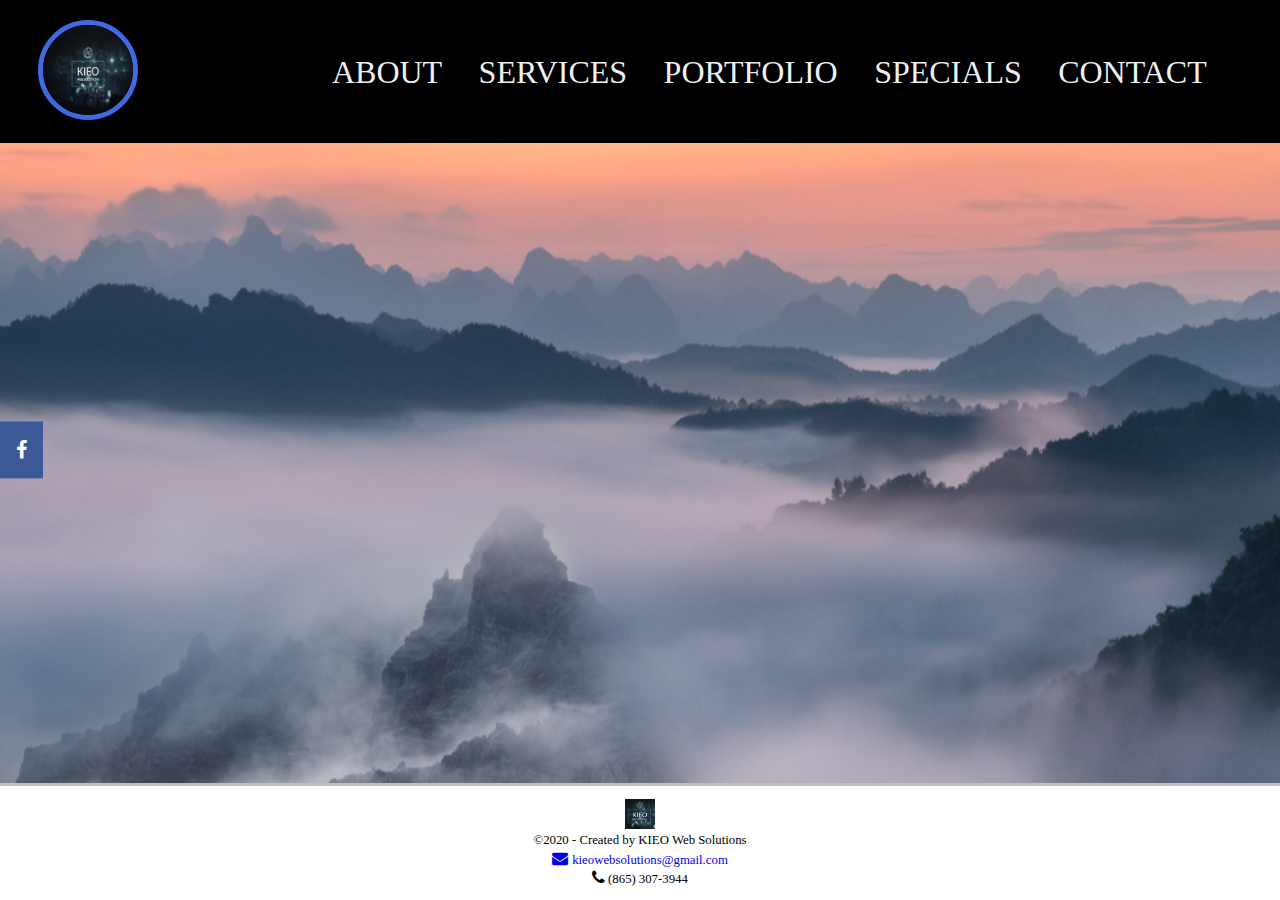
<file: index.html>
<!doctype html>
<html lang="en">

<head>
                <!-- Global site tag (gtag.js) - Google Analytics -->
<script async src="https://www.googletagmanager.com/gtag/js?id=UA-177314940-1"></script>
<script>
  window.dataLayer = window.dataLayer || [];
  function gtag(){dataLayer.push(arguments);}
  gtag('js', new Date());

  gtag('config', 'UA-177314940-1');
</script>

          
    <meta charset = "UTF-8">
    <meta name="viewport" content="width=device-width, initial-scale=1.0">

    <title>KIEO Web Solutions</title>
    <link rel="stylesheet" href="normalize.css">            
    <link href="styles.css" rel="stylesheet">
    <link rel="stylesheet" href="https://cdnjs.cloudflare.com/ajax/libs/font-awesome/4.7.0/css/font-awesome.min.css">
    <link href='https://fonts.googleapis.com/css?family=Arima Madurai' rel="stylesheet">
</head>

          

<body>
    
    <header>
        <a href="index.html"><img src="KIEOlogo.jpg" alt="KIEO Web Solutions logo" id="logo" class="grow"></a>

            <nav>
                            
                    <!-- make hamburger menu   -->
        
                    <nav class="menu" onclick="onClickMenu()">
                    <div class="bar1"></div>
                    <div class="bar2"></div>
                    <div class="bar3"></div>
                    </nav>  

            <ul id="navigation">
                <li> <a href="about.html">About</a></li>
                <li><a href="services.html">Services</a></li>
                <li><a href="portfolio.html">Portfolio</a></li>   
                <li><a href="pricing.html">Specials</a></li> 
                <li><a href="contact.html">Contact</a></li>
            </ul>

        </nav>
    </header>

    <main id="home">
        
        <section class="catch">
            <h1 style="padding-top:8%;">Reach New Heights</style></h1>
            <p style="padding-top: 2%;">with</p>
            <h1 style="padding-top: 2%;">KIEO Web Solutions</h1>
            <p><i>"Where business meets people"</i></p>
         </section>

        <div class="icon-bar">
            <a href="https://www.facebook.com/kieowebsolutions" target="_blank" class="facebook"><i class="fa fa-facebook"></i></a>
        </div>
    </main>

    <footer>
        
        <img src="logo1.jpg" id="kieologo">
        <p class="copyright"><small>&copy;2020 - Created by KIEO Web Solutions  </small></p>
        <a href="mailto:kieowebsolutions@gmail.com?subject=website%inquiry"><i class="fa fa-envelope"> <small>kieowebsolutions@gmail.com</small></i></a>
        <i class="fa fa-phone"><small> (865) 307-3944</small> </i>
    
          
             
           
          </div> 
    </footer>

</body>
<script src="script.js"></script>
</html>
</file>
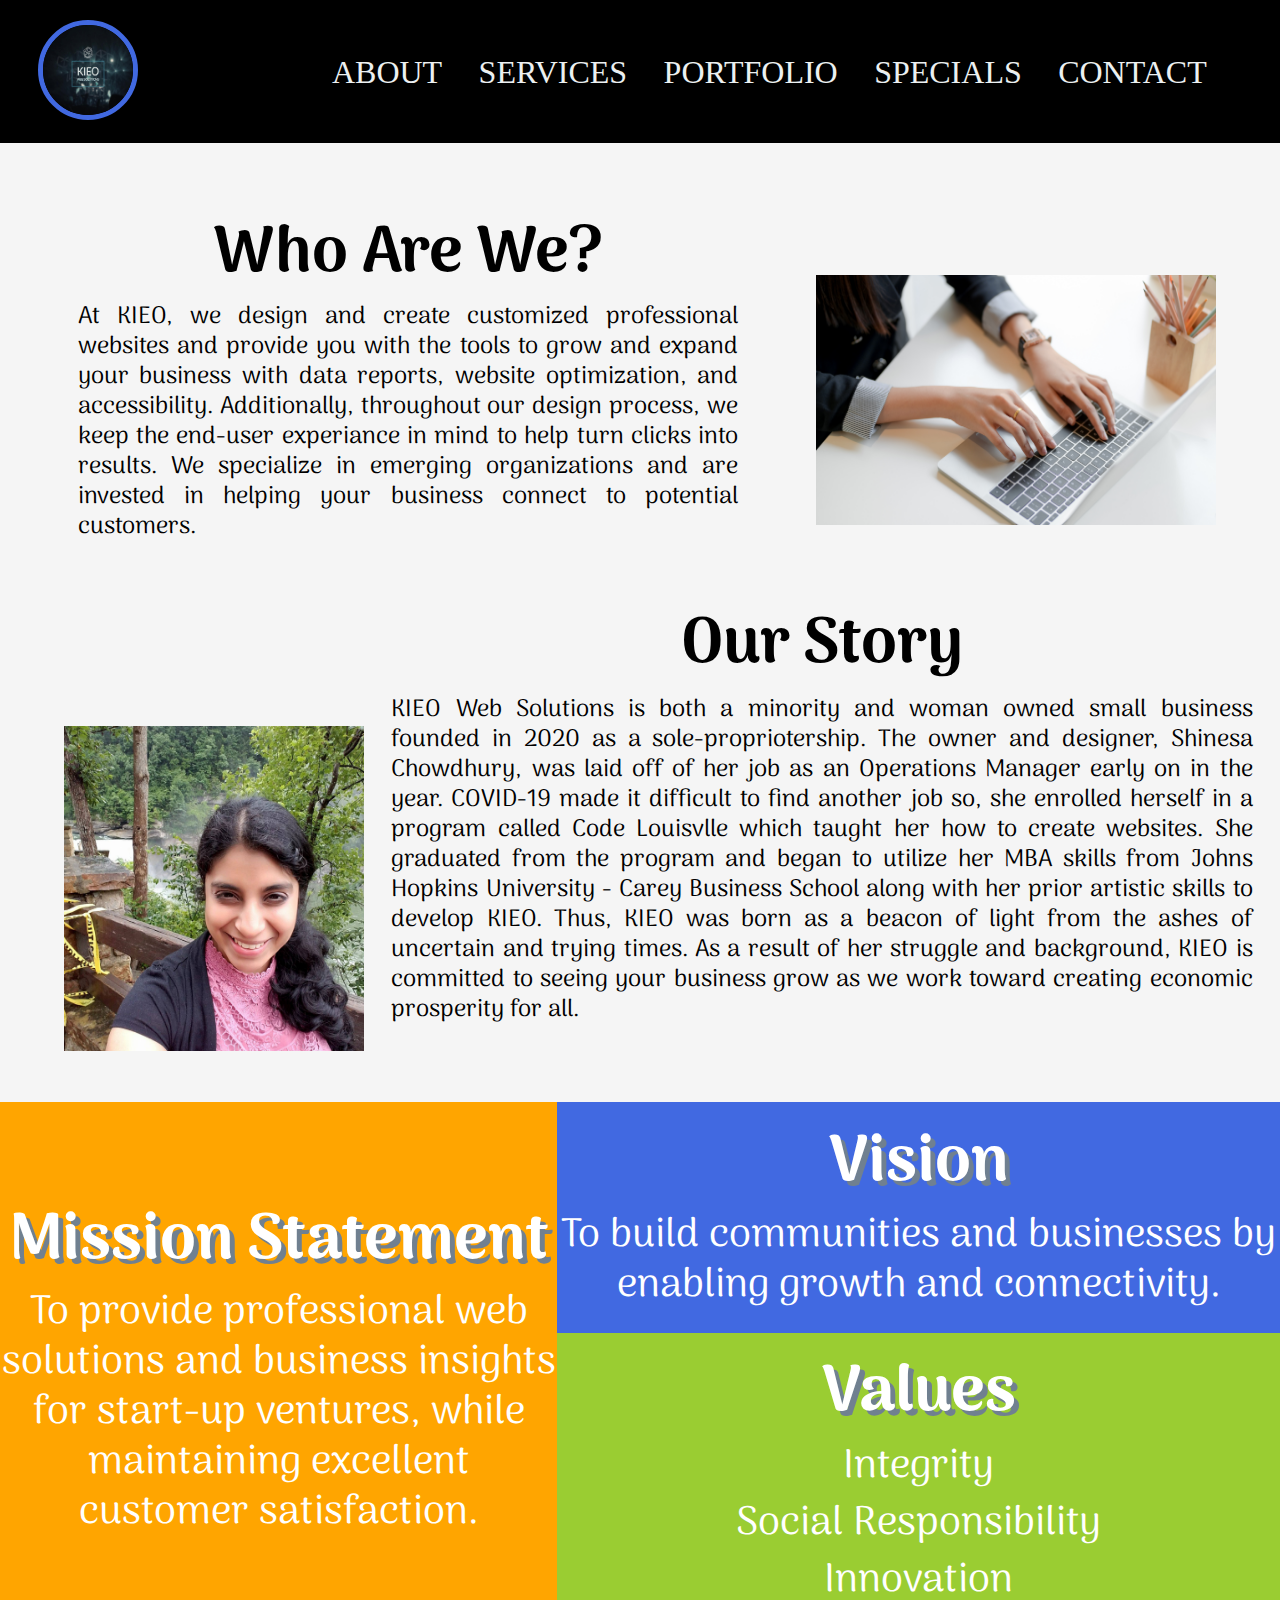
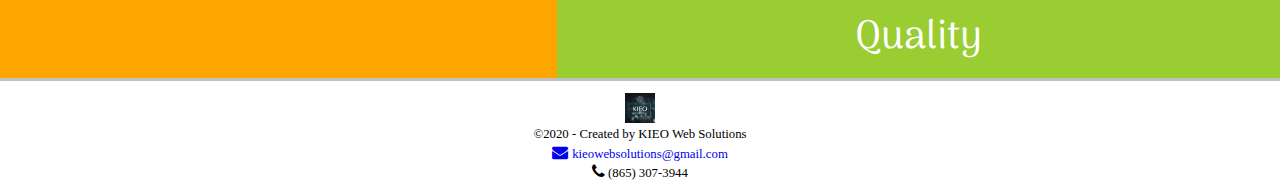
<file: about.html>
<!doctype html>
<html lang="en">

<head>
          <!-- Global site tag (gtag.js) - Google Analytics -->
<script async src="https://www.googletagmanager.com/gtag/js?id=UA-177314940-1"></script>
<script>
  window.dataLayer = window.dataLayer || [];
  function gtag(){dataLayer.push(arguments);}
  gtag('js', new Date());

  gtag('config', 'UA-177314940-1');
</script>

    <meta charset = "UTF-8">
    <meta name="viewport" content="width=device-width, initial-scale=1.0">

    <title>KIEO Web Solutions</title>
    <link rel="stylesheet" href="normalize.css">            
    <link href="styles.css" rel="stylesheet">
    <link rel="stylesheet" href="https://cdnjs.cloudflare.com/ajax/libs/font-awesome/4.7.0/css/font-awesome.min.css">
    <link href='https://fonts.googleapis.com/css?family=Arima Madurai' rel="stylesheet">
</head>

                

<body>
    
    <header>
        
            <a href="index.html"><img src="KIEOlogo.jpg" alt="KIEO Web Solutions logo" id="logo" class="grow" ></a>

            <nav>
                          
                    <!-- make hamburger menu   -->
        
                    <nav class="menu" onclick="onClickMenu()">
                    <div class="bar1"></div>
                    <div class="bar2"></div>
                    <div class="bar3"></div>
                    </nav>  
             

            <ul id="navigation">
                <li> <a href="about.html">About</a></li>
                <li><a href="services.html">Services</a></li>
                <li><a href="portfolio.html">Portfolio</a></li>   
                <li><a href="pricing.html">Specials</a></li> 
                <li><a href="contact.html">Contact</a></li>
            </ul>

        </nav>       
    </header>


    <main id="about">

    
            <section id="description">
                <div id="who">
                <h1>Who Are We?</h1>
                <p>At KIEO, we design and create customized professional websites and provide you with the tools to grow and expand your 
                    business with data reports, website optimization, and accessibility. Additionally, throughout our design process, 
                    we keep the end-user experiance in mind to help turn clicks into results.  We specialize in emerging organizations and are invested
                in helping your business connect to potential customers.</p>
            </div>
                <img src="typing.jpg" alt="hands typing" id="typing">
            </section>            
           <section id="story">
               <img src="me.jpg" alt="owner of KIEO" id="owner">
               <div>
            <h1>Our Story</h1>
            <p>KIEO Web Solutions is both a minority and woman owned small business founded in 2020 as a sole-propriotership. 
                The owner and designer, Shinesa Chowdhury, was laid off of her job as an Operations Manager early on in the year.  COVID-19 made it difficult to find another
                job so, she enrolled herself in a program called Code Louisvlle which taught her how to create websites.  She graduated from the program and began to utilize her MBA skills 
                from Johns Hopkins University - Carey Business School along with her prior artistic skills to develop KIEO.  Thus, KIEO was born as a beacon of light from the ashes of uncertain and trying times.   
                As a result of her struggle and background, KIEO is committed to seeing your business grow as we work toward creating economic prosperity for all.  
            </p>
        </div>
                   </section>

           <section id="mission">
               <div id="statement">
                   <h1>Mission Statement</h1>
                   <p>To provide professional web solutions and business insights for start-up ventures,
                        while maintaining excellent customer satisfaction.</p>

               </div>
               <div class="wrapper">
               <div id="vision">
                    <h1>Vision</h1>
                    <p>To build communities and businesses by enabling growth and connectivity. </p>
               </div>

               <div id="values">
                   <h1>Values</h1>
                   <p>Integrity</p>
                    <p>Social Responsibility</p>
                    <p>Innovation</p>
                    <p>Quality</p>
                </div> 
               </div>
           </section>
    </main>


    <footer>
        
        <img src="logo1.jpg" id="kieologo">
        <p class="copyright"><small>&copy;2020 - Created by KIEO Web Solutions  </small></p>
        <a href="mailto:kieowebsolutions@gmail.com?subject=website inquiry"><i class="fa fa-envelope"> <small>kieowebsolutions@gmail.com</small></i></a>
        <i class="fa fa-phone"><small> (865) 307-3944</small> </i>
    
          
             
           
          </div> 
    </footer>

</body>
<script src="script.js"></script>
</html>
</file>
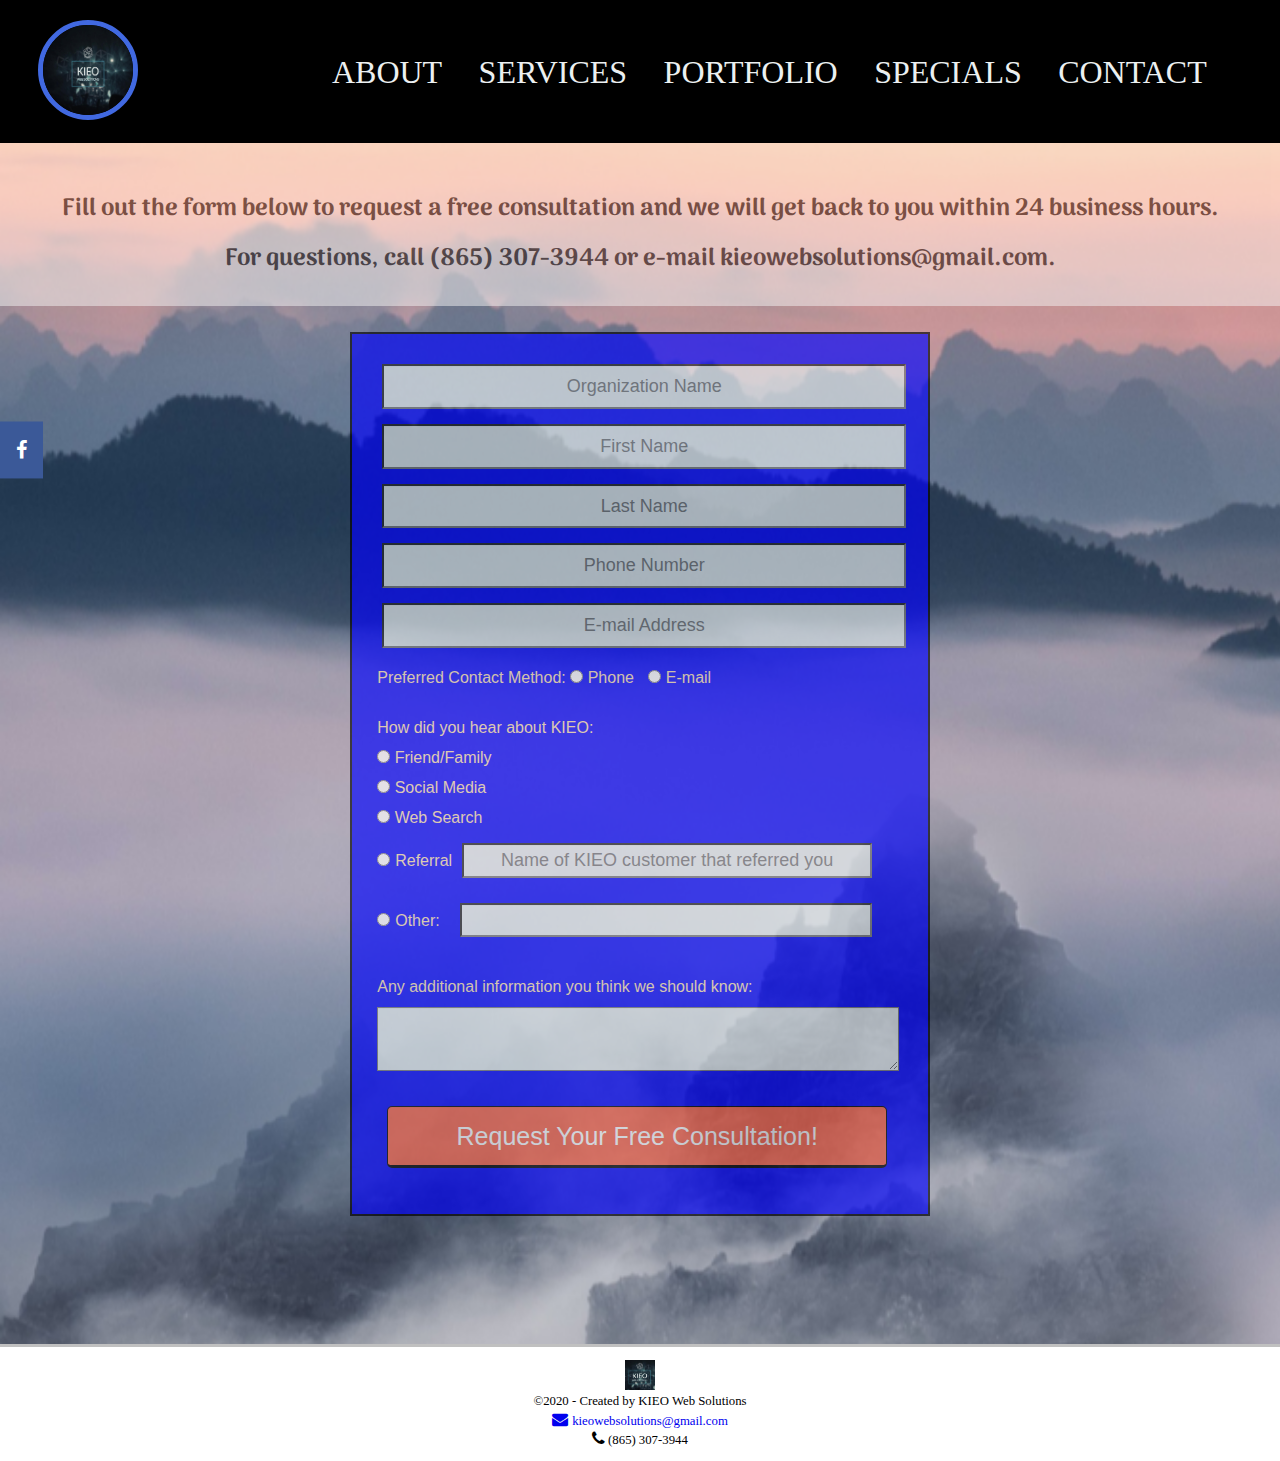
<file: contact.html>
<!doctype html>
<html lang="en">

<head>
           <!-- Global site tag (gtag.js) - Google Analytics -->
<script async src="https://www.googletagmanager.com/gtag/js?id=UA-177314940-1"></script>
<script>
  window.dataLayer = window.dataLayer || [];
  function gtag(){dataLayer.push(arguments);}
  gtag('js', new Date());

  gtag('config', 'UA-177314940-1');
</script>

          
    <meta charset = "UTF-8">
    <meta name="viewport" content="width=device-width, initial-scale=1.0">

    <title>KIEO Web Solutions</title>
    <link rel="stylesheet" href="normalize.css">            
    <link href="styles.css" rel="stylesheet">
    <link rel="stylesheet" href="https://cdnjs.cloudflare.com/ajax/libs/font-awesome/4.7.0/css/font-awesome.min.css">
    <link href='https://fonts.googleapis.com/css?family=Arima Madurai' rel="stylesheet">
</head>

             

<body>
    
    <header>
        
        <a href="index.html"><img src="KIEOlogo.jpg" alt="KIEO Web Solutions logo" id="logo" class="grow"></a>

            <nav>
                            
                    <!-- make hamburger menu   -->
        
                    <nav class="menu" onclick="onClickMenu()">
                    <div class="bar1"></div>
                    <div class="bar2"></div>
                    <div class="bar3"></div>
                    </nav>  
             


            <ul id="navigation">
                <li> <a href="about.html">About</a></li>
                <li><a href="services.html">Services</a></li>
                <li><a href="portfolio.html">Portfolio</a></li>   
                <li><a href="pricing.html">Specials</a></li> 
                <li><a href="contact.html">Contact</a></li>
            </ul>

        </nav>
        
    </header>

    <main id="home">
               <div id="contactheading">
        <h1> Fill out the form below to request a free consultation and
        we will get back to you within 24 business hours.</h1>    
        <h2>For questions, call (865) 307-3944 or e-mail kieowebsolutions@gmail.com.</h2>
        </div>

        <form action="https://formspree.io/mwkrgkzo" name ="form" method="post" class="form">
           
         
                  <input type="text" id="company" name="company" class="company" required="text" placeholder="Organization Name">
        
                  <input type="text" id="firstname" name="firstname" class="required" required="text" placeholder="First Name">
              
                  <input type ="text" id="lastName" name="lastName" class="required" required="text" placeholder="Last Name">
             
                  <input type="tel" id="phone" name="phone" placeholder="Phone Number">
               
                  <input type="email" name="email" id="email" placeholder="E-mail Address">
                

            <div class="contact">
                  <label for="preferredcontact" >Preferred Contact Method:</label> 

                  <input type="radio" name="preferredcontact" id="preferredcontacttel" value="Phone">
                  <label for="preferredcontacttel" style="margin-right: 10px;">Phone</label>
                 
                  <input type="radio" name="preferredcontact" id="preferredcontactmail" value="E-mail">
                  <label for="preferredcontactmail">E-mail</label> 
                 
            </div><br>

            <div id="radio">
                  <label for="hear">How did you hear about KIEO:</label> <br>

                  <input type="radio" name="hear" id="friend" value="Friend/Family">
                  <label for="friend" class="space">Friend/Family</label><br>

                  <input type="radio" name="hear" id="social" value="Social Media">
                  <label for="social" class="space">Social Media</label><br>

                  <input type="radio" name="hear" id="search" value="Web Search">
                  <label for="search" class="space">Web Search</label><br>
            </div>

                <div class="radiobtn">
                  <input type="radio" name="hear" id="referral" value="Referral">
                  <label for="referral" class="space"> Referral</label>

                  <input type ="text" id="ref" name="ref" placeholder="Name of KIEO customer that referred you">
                </div>

                <div class="radiobtn">
                  <input type="radio" name="hear" id="other" value="Other">
                  <label for="other" class="space"> Other:</label>
                  
                  <label for="write"></label>
                  <input type ="text" id="write" name="write">
                </div>   
            </div><br>

           
        <label for="comments">Any additional information you think we should know:</label>
          <textarea id="comments" name="comments"> </textarea>
                        
          <button type="submit" name="submit" class="submit" id="submit" onclick="reportClickHandler()">Request Your Free Consultation!</button>
      
      
        </form>
        <div class="icon-bar">
            <a href="https://fb.com/book/kieowebsolutions/" target="_blank" class="facebook"><i class="fa fa-facebook"></i></a>
        </div>
    </main>    
    <footer>
        <img src="logo1.jpg" id="kieologo">
        <p class="copyright"><small>&copy;2020 - Created by KIEO Web Solutions  </small></p>
        <a href="mailto:kieowebsolutions@gmail.com?subject=website inquiry"><i class="fa fa-envelope"> <small>kieowebsolutions@gmail.com</small></i></a>
        <i class="fa fa-phone"><small> (865) 307-3944</small> </i>
    </footer>

</body>
<script src="script.js"></script>
</html>
</file>
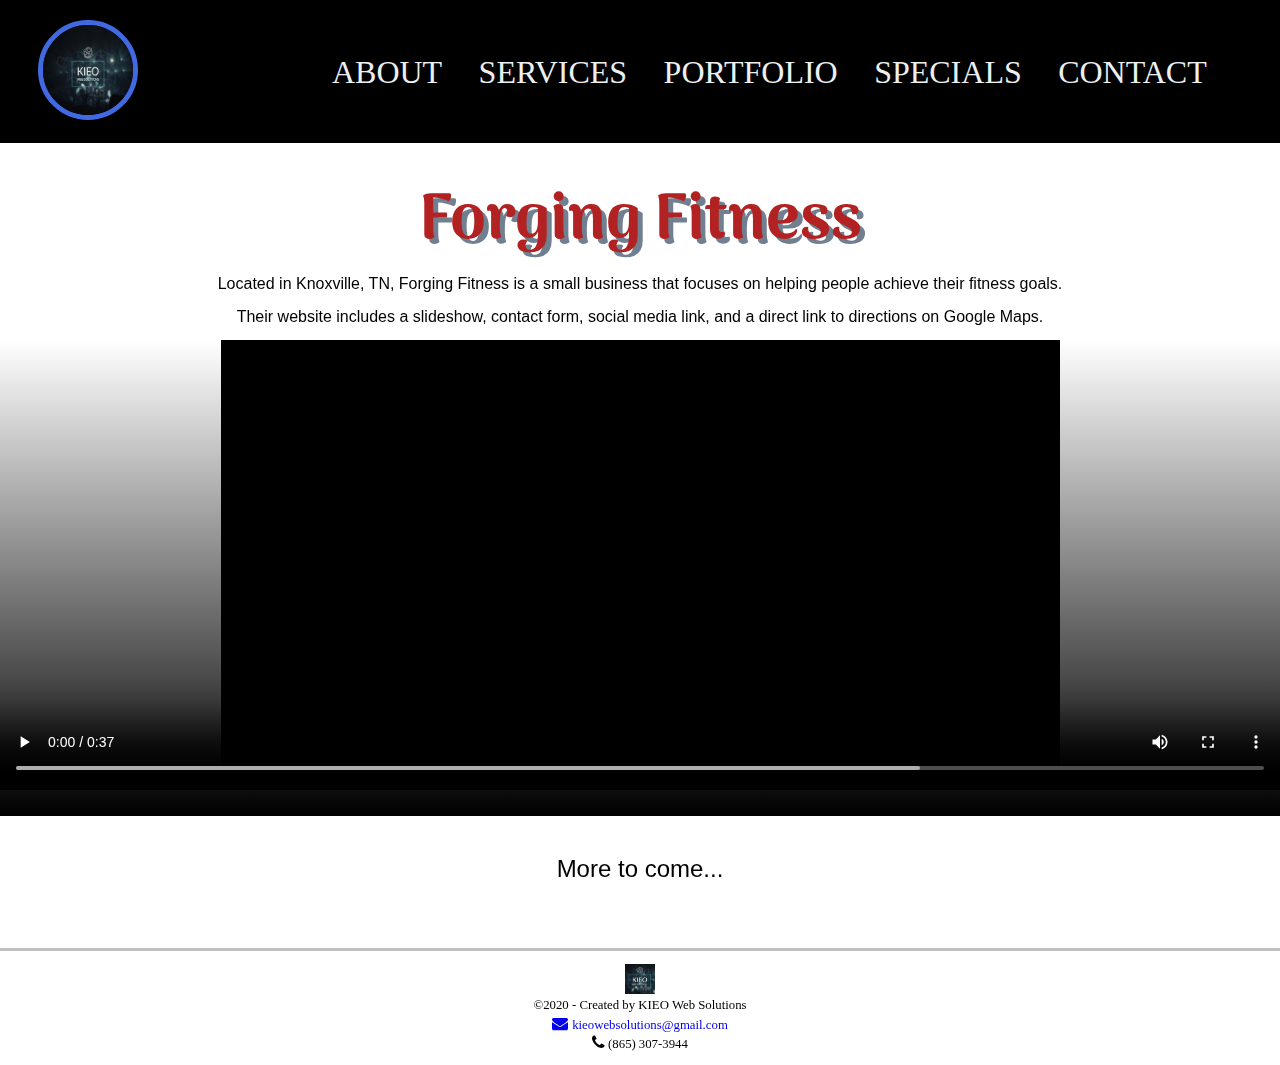
<file: portfolio.html>
<!doctype html>
<html lang="en">

<head>
            <!-- Global site tag (gtag.js) - Google Analytics -->
<script async src="https://www.googletagmanager.com/gtag/js?id=UA-177314940-1"></script>
<script>
  window.dataLayer = window.dataLayer || [];
  function gtag(){dataLayer.push(arguments);}
  gtag('js', new Date());

  gtag('config', 'UA-177314940-1');
</script>

          
    <meta charset = "UTF-8">
    <meta name="viewport" content="width=device-width, initial-scale=1.0">

    <title>KIEO Web Solutions</title>
    <link rel="stylesheet" href="normalize.css">            
    <link href="styles.css" rel="stylesheet">
    <link rel="stylesheet" href="https://cdnjs.cloudflare.com/ajax/libs/font-awesome/4.7.0/css/font-awesome.min.css">
    <link href='https://fonts.googleapis.com/css?family=Arima Madurai' rel="stylesheet">
    
</head>

        
<body>
    
    <header>
        
            <a href="index.html"><img src="KIEOlogo.jpg" alt="KIEO Web Solutions logo" id="logo" class="grow" ></a>

            <nav>
                          
                    <!-- make hamburger menu   -->
        
                    <nav class="menu" onclick="onClickMenu()">
                    <div class="bar1"></div>
                    <div class="bar2"></div>
                    <div class="bar3"></div>
                    </nav>  
             

            <ul id="navigation">
                <li> <a href="about.html">About</a></li>
                <li><a href="services.html">Services</a></li>
                <li><a href="portfolio.html">Portfolio</a></li>   
                <li><a href="pricing.html">Specials</a></li> 
                <li><a href="contact.html">Contact</a></li>
            </ul>

        </nav>       
    </header>

<main id="portfolio">
    <section class="client">
        <div>
            <a href="https://forging-fitness.000webhostapp.com"><h1> Forging Fitness</h1></a>
          <p>Located in Knoxville, TN, Forging Fitness is a small business that focuses on helping people achieve
         their fitness goals.</p>
        <p> Their website includes a slideshow, contact form, social media link, and a direct link to directions on Google Maps. </p>
 
    <video controls src="Forging Fitness Video.mp4" type="video/mp4" alt="video of Forging Fitness website" id="ffvideo"></video>
</div>   
</section>

   <p style="font-size: 1.5rem;"> More to come...</p>
</main>
<footer>
        
    <img src="logo1.jpg" id="kieologo">
    <p class="copyright"><small>&copy;2020 - Created by KIEO Web Solutions  </small></p>
    <a href="mailto:kieowebsolutions@gmail.com?subject=website inquiry"><i class="fa fa-envelope"> <small>kieowebsolutions@gmail.com</small></i></a>
    <i class="fa fa-phone"><small> (865) 307-3944</small> </i>
</footer>

</body>
<script src="script.js"></script>
</html>
</file>
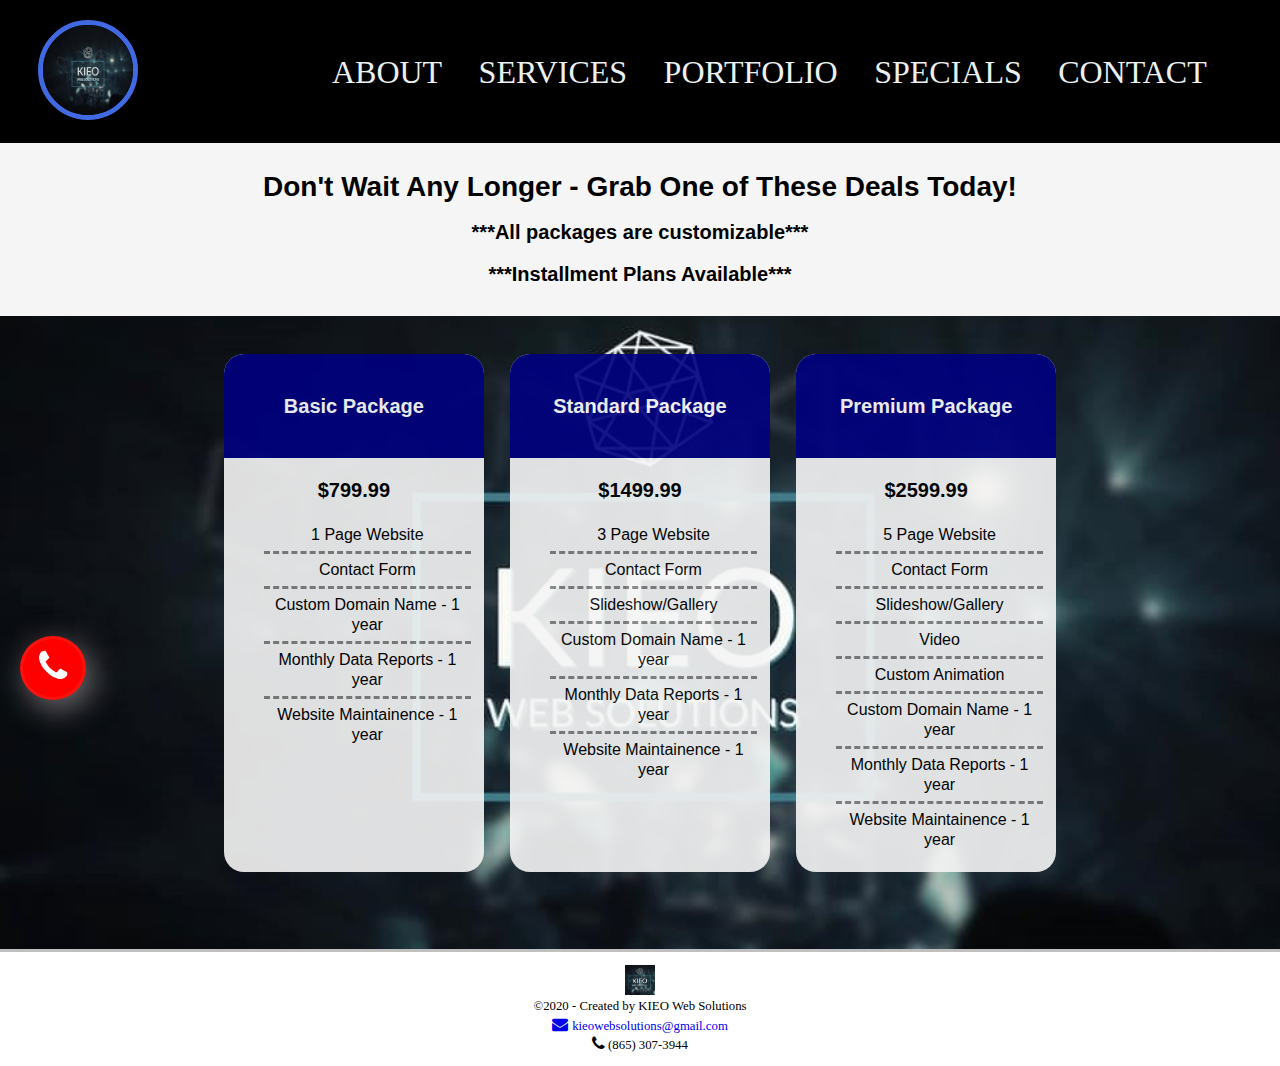
<file: pricing.html>
<!doctype html>
<html lang="en">

<head>
<!-- Global site tag (gtag.js) - Google Analytics -->
<script async src="https://www.googletagmanager.com/gtag/js?id=UA-177314940-1"></script>
<script>
  window.dataLayer = window.dataLayer || [];
  function gtag(){dataLayer.push(arguments);}
  gtag('js', new Date());

  gtag('config', 'UA-177314940-1');
</script>

          
    <meta charset = "UTF-8">
    <meta name="viewport" content="width=device-width, initial-scale=1.0">

    <title>KIEO Web Solutions</title>
    <link rel="stylesheet" href="normalize.css">            
    <link href="styles.css" rel="stylesheet">
    <link rel="stylesheet" href="https://cdnjs.cloudflare.com/ajax/libs/font-awesome/4.7.0/css/font-awesome.min.css">
    <link href='https://fonts.googleapis.com/css?family=Arima Madurai' rel="stylesheet">
    
</head>


<body>
    
    <header>
        
            <a href="index.html"><img src="KIEOlogo.jpg" alt="KIEO Web Solutions logo" id="logo" class="grow" ></a>

            <nav>
                          
                    <!-- make hamburger menu   -->
        
                    <nav class="menu" onclick="onClickMenu()">
                    <div class="bar1"></div>
                    <div class="bar2"></div>
                    <div class="bar3"></div>
                    </nav>  
             

            <ul id="navigation">
                <li> <a href="about.html">About</a></li>
                <li><a href="services.html">Services</a></li>
                <li><a href="portfolio.html">Portfolio</a></li>   
                <li><a href="pricing.html">Specials</a></li> 
                <li><a href="contact.html">Contact</a></li>
            </ul>

        </nav>       
    </header>


    <main id="pricing">
    <a href="tel:+18653073944" class="callbtn">
        <i class="fa fa-phone"></i>
    </a>
    <section id="heading">
        <h1>Don't Wait Any Longer - Grab One of These Deals Today!</h1>
        <h2 style="margin-bottom:0;">***All packages are customizable***</h2>
        <h2>***Installment Plans Available***</h2>
    </section>
        <div id="contain">
        <section id="basic" class="package">
           
            <h3>Basic Package</h3>
            <h2>$799.99</h2>
            <ul>
                <li>1 Page Website</li>
                <li>Contact Form</li>
                <li>Custom Domain Name - 1 year</li>
                <li>Monthly Data Reports - 1 year</li>
                <li>Website Maintainence - 1 year</li>
            </ul>
        
        </section>

        <section id="standard" class="package">
            
        <h3>Standard Package</h3>
        <h2>$1499.99</h2>
            <ul>
                <li>3 Page Website</li>
                <li>Contact Form</li>
                <li>Slideshow/Gallery</li>
                <li>Custom Domain Name - 1 year</li>
                <li>Monthly Data Reports - 1 year</li>
                <li>Website Maintainence - 1 year</li>
            </ul>
        
        </section>

        <section id="premium" class="package">
        
            <h3>Premium Package</h3>
            <h2>$2599.99</h2>
            <ul>
                <li>5 Page Website</li>
                <li>Contact Form</li>
                <li>Slideshow/Gallery</li>
                <li>Video</li>
                <li>Custom Animation</li>
                <li>Custom Domain Name - 1 year</li>
                <li>Monthly Data Reports - 1 year</li>
                <li>Website Maintainence - 1 year</li>
            </ul>
       
        </section>  
    </div>

     
        
 

    </main>


    <footer>
        
        <img src="logo1.jpg" id="kieologo">
        <p class="copyright"><small>&copy;2020 - Created by KIEO Web Solutions  </small></p>
        <a href="mailto:kieowebsolutions@gmail.com?subject=website inquiry"><i class="fa fa-envelope"> <small>kieowebsolutions@gmail.com</small></i></a>
        <i class="fa fa-phone"><small> (865) 307-3944</small> </i>
    </footer>

</body>
<script src="script.js"></script>
</html>
</file>
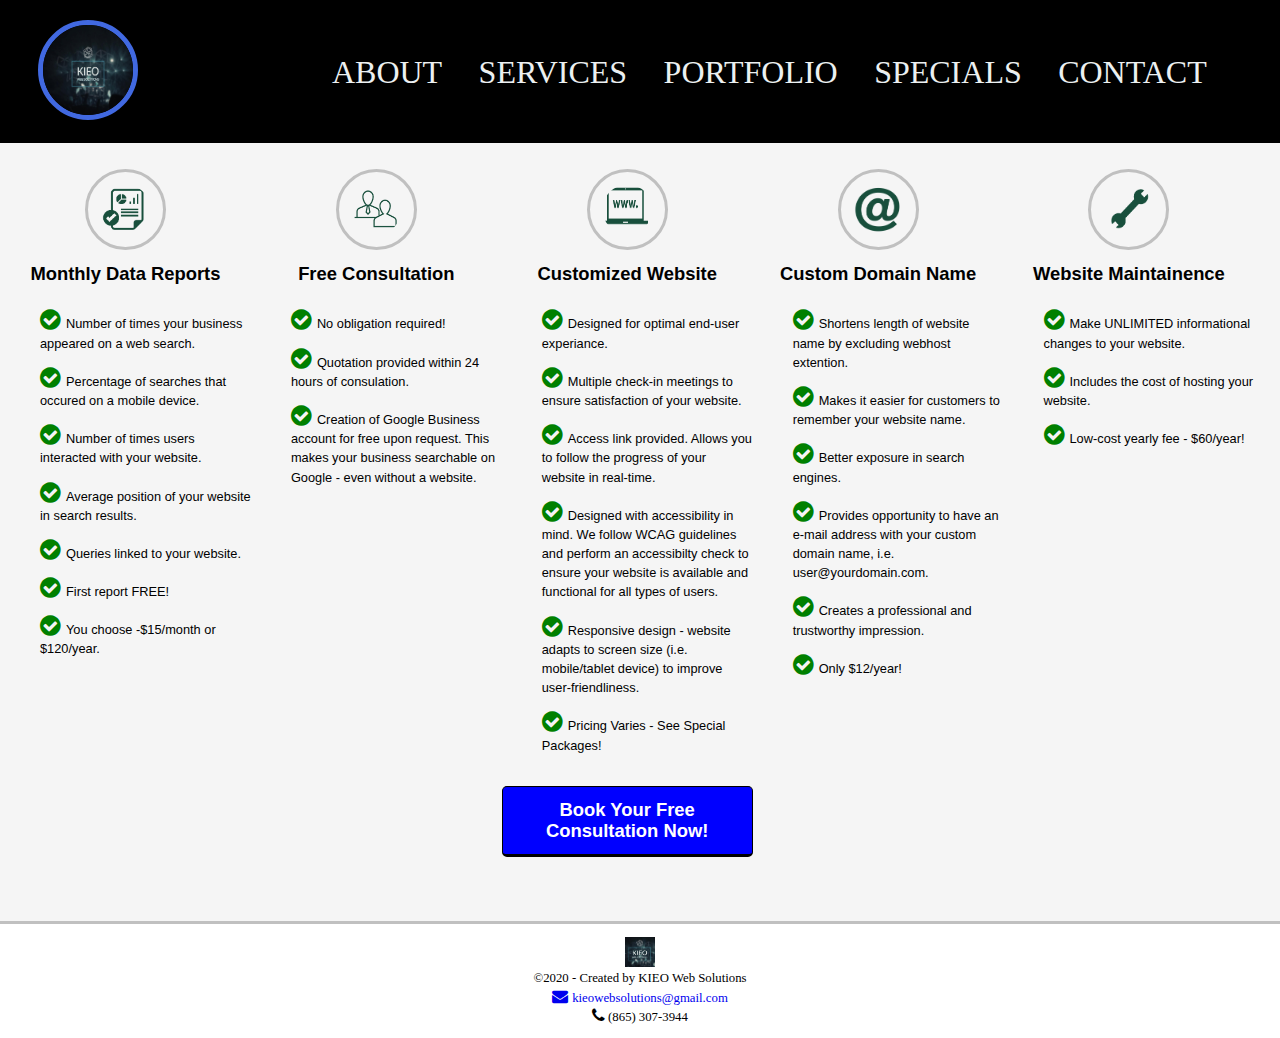
<file: services.html>
<!doctype html>
<html lang="en">

<head>
          <!-- Global site tag (gtag.js) - Google Analytics -->
<script async src="https://www.googletagmanager.com/gtag/js?id=UA-177314940-1"></script>
<script>
  window.dataLayer = window.dataLayer || [];
  function gtag(){dataLayer.push(arguments);}
  gtag('js', new Date());

  gtag('config', 'UA-177314940-1');
</script>

          
    <meta charset = "UTF-8">
    <meta name="viewport" content="width=device-width, initial-scale=1.0">

    <title>KIEO Web Solutions</title>
    <link rel="stylesheet" href="normalize.css">            
    <link href="styles.css" rel="stylesheet">
    <link rel="stylesheet" href="https://cdnjs.cloudflare.com/ajax/libs/font-awesome/4.7.0/css/font-awesome.min.css">
    <link href='https://fonts.googleapis.com/css?family=Arima Madurai' rel="stylesheet">
    
</head>


<body id="body">
    
    <header id="top">
        
            <a href="index.html"><img src="KIEOlogo.jpg" alt="KIEO Web Solutions logo" id="logo" class="grow" ></a>

            <nav>
                          
                    <!-- make hamburger menu   -->
        
                    <nav class="menu" onclick="onClickMenu()">
                    <div class="bar1"></div>
                    <div class="bar2"></div>
                    <div class="bar3"></div>
                    </nav>  
             

            <ul id="navigation">
                <li> <a href="about.html">About</a></li>
                <li><a href="services.html">Services</a></li>
                <li><a href="portfolio.html">Portfolio</a></li>   
                <li><a href="pricing.html">Specials</a></li> 
                <li><a href="contact.html">Contact</a></li>
            </ul>

        </nav>       
    </header>


    <main id="services">
    <section id="icons">
  
        <a href="#reports"><img src="data.png" class="image"></a>
        <p>Data Reports</p>

        <a href="#consultation"><img src="consultation.png" class="image"></a>
        <p>Free Consultation</p>

        <a href="#website"><img src="website.png" class="image"></a>
        <p>Customized Website</p>

       <a href="#domain"><img src="domain.png" class="image"></a>
        <p>Custom Domain Name</p>

        <a href="#maintainence"><img src="maintainence.png" class="image"></a>
        <p>Website Maintainence</p>
   
    </section>


            <section id="reports" class="stopscroll" >
                <img src="data.png" class="images" >
               <h1>Monthly Data Reports</h1>
                   <ul>
                        <li><i class="fa fa-check-circle" style="font-size:24px"></i>Number of times your business appeared on a web search.</li>
                        <li><i class="fa fa-check-circle" style="font-size:24px"></i>Percentage of searches that occured on a mobile device.</li>
                        <li><i class="fa fa-check-circle" style="font-size:24px"></i>Number of times users interacted with your website.</li>
                        <li><i class="fa fa-check-circle" style="font-size:24px"></i>Average position of your website in search results.</li>
                        <li><i class="fa fa-check-circle" style="font-size:24px"></i>Queries linked to your website.</li>
                        <li><i class="fa fa-check-circle" style="font-size:24px"></i>First report FREE!</li>
                        <li><i class="fa fa-check-circle" style="font-size:24px"></i>You choose -$15/month or $120/year.</li>
                   </ul>
           </section>
        
           <section id=consultation class="stopscroll">
               <img src="consultation.png" class="images" >
            <h1>Free Consultation</h1>
            <ul>
             <li><i class="fa fa-check-circle" style="font-size:24px"></i>No obligation required!</li>
             <li><i class="fa fa-check-circle" style="font-size:24px"></i>Quotation provided within 24 hours of consulation. </li>
             <li><i class="fa fa-check-circle" style="font-size:24px"></i>Creation of Google Business account for free upon request. 
             This makes your business searchable on Google - even without a website.</li>

             
        </ul>
    <div id="arrow">
        <a href ="#top" onclick="topFunction()"><p>Top</p></a>
    </div>
         </section>
      
            <section id="website" class="stopscroll">
                <img src="website.png" class="images"  >
                <h1>Customized Website</h1>
                <ul>
                    <li><i class="fa fa-check-circle" style="font-size:24px"></i>Designed for optimal end-user experiance.</li>
                    <li><i class="fa fa-check-circle" style="font-size:24px"></i>Multiple check-in meetings to ensure satisfaction of your website.</li>
                    <li><i class="fa fa-check-circle" style="font-size:24px"></i>Access link provided. Allows you to follow the progress of your website in real-time.</li>
                    <li><i class="fa fa-check-circle" style="font-size:24px"></i></i>Designed with accessibility in mind.
                    We follow WCAG guidelines and perform an accessibilty check to ensure your website is available and functional for all types of users.</li>
                    <li><i class="fa fa-check-circle" style="font-size:24px"></i></i>Responsive design - website adapts to screen size (i.e. mobile/tablet device) to improve user-friendliness. </li>
                    <li><i class="fa fa-check-circle" style="font-size:24px"></i>Pricing Varies - See Special Packages!</li>
               </ul>

                
                    <button id="directbtn" onclick="location.href='contact.html';">Book Your Free Consultation Now!</button>

            </section>
       


            <section id="domain" >
                <img src="domain.png" class="images" >
                <h1>Custom Domain Name</h1>
                <ul>
                    <li><i class="fa fa-check-circle" style="font-size:24px"></i>Shortens length of website name by excluding webhost extention.</li>
                    <li><i class="fa fa-check-circle" style="font-size:24px"></i>Makes it easier for customers to remember your website name.</li>
                    <li><i class="fa fa-check-circle" style="font-size:24px"></i>Better exposure in search engines.</li>
                    <li><i class="fa fa-check-circle" style="font-size:24px"></i>Provides opportunity to have an e-mail address with your custom domain name, i.e. user@yourdomain.com.</li>
                    <li><i class="fa fa-check-circle" style="font-size:24px"></i>Creates a professional and trustworthy impression.</li>
                    <li><i class="fa fa-check-circle" style="font-size:24px"></i>Only $12/year!</li>

               </ul>

            </section>

           
           <section id="maintainence" >
               <img src="maintainence.png" class="images" c>
            <h1>Website Maintainence</h1>
            <ul>
                <li><i class="fa fa-check-circle" style="font-size:24px"></i>Make UNLIMITED informational changes to your website. </li>
                <li><i class="fa fa-check-circle" style="font-size:24px"></i>Includes the cost of hosting your website.</li>
                <li><i class="fa fa-check-circle" style="font-size:24px"></i>Low-cost yearly fee - $60/year!</li>
                
           </ul>

           </section>
            
 

    </main>


    <footer>
        
        <img src="logo1.jpg" id="kieologo">
        <p class="copyright"><small>&copy;2020 - Created by KIEO Web Solutions  </small></p>
        <a href="mailto:kieowebsolutions@gmail.com?subject=website inquiry"><i class="fa fa-envelope"> <small>kieowebsolutions@gmail.com</small></i></a>
        <i class="fa fa-phone"><small> (865) 307-3944</small> </i>
    </footer>

</body>
<script src="script.js"></script>
</html>
</file>
<file: styles.css>
* {
    line-height: 1.25;
}
body {
    overflow-x: hidden;
    display: flex;
    flex-direction: column;
    min-height: 100vh;
}
header {
    background-color: black;

}
#home {
    content: "";
    background-image: url(mountain.png);
    background-size: cover;
}   
main {
    flex: 1;
}
nav {
    display: flex;
    flex-direction: column;
    justify-content: space-evenly;
}

nav li {
    list-style-type: none;

}

.mobilenavwrap{
    content:"";
    background-color: black;
    opacity: 1;
    z-index: 99999999;
}

#logo {
     margin: 0 auto;
    display: block;
   border: royalblue solid 5px;
   border-radius: 50%;
   height: 90px;
   width: 90px;
   position: absolute;
     top: 20px;
   left: 3%;
   z-index: 10000;
}
.grow { 
    transition: all .2s ease-in-out; 
    }
    
    .grow:hover { 
    transform: scale(1.1); 
    }

main h1,
main p {
    color: white;
    margin: 0 auto;
    text-align: center;
    text-shadow: slategrey 5px 5px;
    font-family: 'Arima Madurai';
}


main h1 {
    padding-top: 3%;
    font-size: 4rem;
}

main p {
    font-size: 2.5rem;
    margin-top: 1%;
}

main {
    padding-bottom: 10%;
}
footer {
    display: flex;
    text-align: center; 
    flex-direction: column;
    justify-content: center;   
    line-height: 1.15;
    padding: 1%;
    border-top: silver 3px solid;
   
}

#kieologo {
    width: 30px;
    height: 30px;
    margin-top: 2%;
    display: block;
    margin: 0 auto;
}

footer p {
    margin: 0;
}

/* Fixed/sticky icon bar (vertically aligned 50% from the top of the screen) */
.icon-bar {
    position: fixed;
    top: 50%;
    -webkit-transform: translateY(-50%);
    -ms-transform: translateY(-50%);
    transform: translateY(-50%);
  }
  
  /* Style the icon bar links */
  .icon-bar a {
    display: block;
    text-align: center;
    padding: 16px;
    transition: all 0.3s ease;
    color: white;
    font-size: 20px;
  }
  
  /* Style the social media icons with color, if you want */
  .icon-bar a:hover {
    background-color: #000;
  }
  
 .facebook {
    background: #3B5998;
    color: white;
  }


  /* hover effect on links */
  ul li {
    padding: 6px 0;
  }
  ul li a {
    position: relative;
    display: block;
    text-decoration: none;
    font-family: "Lato";
    font-size: 2rem;;
    color: #ecf0f1;
    text-transform: uppercase;
    padding: 4px 0;
    transition: 0.5s;
  }
  ul li a::after {
    position: absolute;
    content: "";
    width: 100%;
    height: 3px;
    top: 100%;
    left: 0;
    background: #ff7000;
    transition: transform 0.5s;
    transform: scaleX(0);
    transform-origin: right;
  }
  ul li a:hover {
    color: #95a5a6;
  }
  ul li a:hover::after {
    transform: scaleX(1);
    transform-origin: left;
  }


 /* style hamburger menu */

 .bar1,
 .bar2,
 .bar3 {
   background-color: royalblue;
   width: 70px;
   height: 5px;
   margin: 20px;
   transition: 0.4s;

   
 }
 
 .menu {
 position: absolute;
 top: 10px;
 right: 2%;
 cursor: pointer;
 width: 80px;
 height: 100px;
 padding-right: 5%;
 display: block;
z-index: 10000;
 }
 
 
 
 /* Rotate first bar */
 .change .bar1 {
 -webkit-transform: rotate(-45deg) translate(-15px, 10px) ;
 transform: rotate(-45deg) translate(-15px, 10px) ;
 }
 
 /* Fade out the second bar */
 .change .bar2 {
 opacity: 0;
 }
 
 /* Rotate last bar */
 .change .bar3 {
 -webkit-transform: rotate(45deg) translate(-15px, 10px) ;
 transform: rotate(45deg) translate(-20px, -24px);
 }

   
 .catch {
    opacity: 0;
    animation: fadeIn 4s;
    animation-delay: 1s;
    animation-fill-mode: forwards;
}

@keyframes fadeIn {
    from { opacity: 0; }
    to { opacity: 1; }
}
  

/* style services page */

.images{
    width: 50px;
    height: 50px;
    border: silver 3px solid;
    border-radius: 50%;
    padding: 5%;
    display: block;
    margin: 0 auto;
    margin-bottom: 2%;
  
}

#services {
    padding-bottom: 5%;
    display: flex;
    flex-direction: row;
    flex: 1;
    margin-top: 2%;
    justify-content: space-between;
    margin-right: 2%;
    align-items: flex-start;
    background-color: whitesmoke;
    margin: 0;
    padding-top: 2%;
    padding-right: 2%;
  
   
}



#services section{
    width: 50%;
    
}

#services div{
    display: flex;
    flex: 1;
    flex-wrap: wrap;
    
}

.list a {
    text-decoration: none;
}

#reports h1, 
#domain h1,
#website h1,
#maintainence h1,
#consultation h1 {
    text-shadow: none;
    color: black;
    font-family: Verdana, Geneva, Tahoma, sans-serif;
    margin-bottom: 2%;
    font-size: 1.15rem;
}


#reports li, 
#domain li,
#consultation li,
#maintainence li,
#website li{
    list-style-type: none;
    font-family: Verdana, Geneva, Tahoma, sans-serif;
    text-align: left;
    font-size: 0.8rem;
    line-height: 1.5;
}

.fa-check-circle {  
    color: green;
    margin-right: 5px;

}

#directbtn{
    display: block;
    margin: 0 auto;
    padding: 5%;
    border: 1px solid black;
    font-family: Verdana, Geneva, Tahoma, sans-serif;
    background-color: blue;
    color: white;
    font-weight: bold;
    cursor: pointer;
    font-size: 1.15rem;
    box-shadow: 0 1px 0 rgba(0,0,0,0.03) inset;
    border-radius: 5px;
    border-width: 1px 1px 3px;
    margin-top: 25px;
   }

/* style about page */



#about{
    padding-bottom: 0;
    background-color: whitesmoke;
}
#description {
    content: "";
    margin-top:0;
    padding-top:4%;
    padding-bottom: 5%;
    display: flex;
    flex-direction: row;
    justify-content: space-around;
  
   
}
#description p{
    text-align: justify;
    padding-left: 2%;
    padding-right: 2%;
    text-shadow: none;
    color: black;
    font-size: 1.5rem;
}

#who {
    margin-right: 5%;
    margin-left: 5%;
}

#description h1{
    color: black;
    text-shadow: none;
}
#typing{
    width: 400px;
    height:250px;
    margin-right: 5%;
    align-self: center;
    margin-top: 5%;
   
}
#owner{
    width: 300px;
    height: 325px;
    margin-left: 5%;
    margin-top: 4%;
}
#story {
    display: flex;
    flex-direction: row;
    justify-content: space-around;
    margin-bottom: 4%;
    
}
#story p{
    text-align: justify;
    margin-right: 2%;
    margin-left: 2%;
    padding-bottom: 2%;
    font-size: 1.5rem;
    color: black;
    text-shadow: none;
    margin-left:3%;
    margin-right: 3%;
}

#story h1{
    color: black;
    text-shadow: none;
    padding-top:0;
}

#statement {
    background-color: orange;
    width: 80%;
    padding-top: 6%;
  

}


#vision {
    background-color: royalblue;
    padding-bottom: 3%;
}

#values {
    background-color: yellowgreen;
    padding-bottom: 2%;
}

#mission {
    display: flex;
    flex: 1;
}

#mission p {
    text-shadow: none;
}

#statement h1{
    padding-top: 100px;
}

/* Design Pricing Page */
#heading{
    background-color: whitesmoke;
    margin-top: 0;
    padding: 1%;
    margin-bottom: 3%;


}
#pricing {
    padding-bottom: 5%;
    content: "";
    background-image: url("KIEOlogo3.jpg");
    background-size: cover;
    background-color: black;
    
}

.callbtn {
    width: 60px;
    height: 40px;
    display: block;
    text-align: center;
    border-radius: 100%;
    background: red;
    font-size: 36px;
    position: fixed;
    bottom: 200px;
    left: 20px;
    z-index: 9999;
    box-shadow: 6px 9px 30px 1px rgba(145, 138, 142, 0.71);
    padding: 6px 0px 12px 0;
    -webkit-animation: scrollDownAnimation .5s ease infinite alternate;
    border: solid 3px #fa130d;
    color: white;
}

@keyframes scrollDownAnimation{
    0% {
        transform: translateY(0);
    }
    100% {
        transform: translateY(-10px);
    }
}



#contain{
    display: flex;
    flex-direction: row;
    justify-content: center;
    flex: 1;
}

h3{
    text-align: center;
    background-color: navy;
    color: white;
    padding: 15%;
    margin-top:0;
    font-family: Verdana, Geneva, Tahoma, sans-serif;
    font-size: 1.25rem;
    border-top-right-radius: 20px;
    border-top-left-radius: 20px;

}

div ul {
    list-style-type: none;
    color: black;
    text-align: center;

}

#contain section {
    border: gray solid 3px transparent;
    margin: 1%;
    margin-top: 0;
    background-color: whitesmoke;
    border-radius: 20px;
    opacity: 0.9;
    
   
} 

#contain section ul{
    padding-right: 5%;
    font-family: Verdana, Geneva, Tahoma, sans-serif;
    font-size: 1rem;
    line-height: 2;
  
    
    }
    #contain section ul li{
        border-bottom: gray 3px dashed;

    }

    #contain section ul li:last-child{
        border-bottom: none;
    }

    #pricing h1{
        text-shadow:none;
        font-family: Verdana, Geneva, Tahoma, sans-serif;
        font-size: 1.75rem;
        color:black;
        padding-top:1%;

    }
#pricing h2{
    text-align: center;
    font-size: 1.25rem;
    font-family: Verdana, Geneva, Tahoma, sans-serif;
    
}

.price{
    width: 300px;
    height: 200px;
    margin: 0 auto;
    display: block;
    margin-bottom: 2%;
}

/* Design contact page */
#contactheading h1,
#contactheading h2 {
    font-size: 1.5rem;
    text-shadow: none;
    text-align: center;
    color: black;
    font-family: 'Arima Madurai';
}
  #contactheading{  
    background-color: whitesmoke;
    opacity: 0.5;
    padding: 1%;
}

/* style form */

form {
    max-width: 500px;
    font-family: Arial, Helvetica, sans-serif;
    color: wheat;
    text-align: justify;
    padding: 2%;
    background-color: blue;
    opacity: 0.65;
    margin-top: 2%;
    padding-right: 4%;
    border: 2px solid black;
   display: block;
   margin: 0 auto;
   margin-top: 2%;
      
  }
  input#ref,
  input#write{
      padding:5px;
      margin-left: 2%;
  }

  input#write{
      margin-left: 4%;
  }

  input[type="text"],
  input[type="tel"],
  input[type="email"],
  textarea {
    background: rgba(255,255,255,0.1);
    font-size: 18px;
    margin: 5px;
    outline: 0;
    padding: 10px;
    width: 100%;
    background-color: #e8eeef;
    box-shadow: 0 1px 0 rgba(0,0,0,0.03) inset;
    text-align: center;
    margin-bottom: 10px;
    color: black;
   
  }
  
  input[type="radio"],
  input[type="checkbox"] {
    margin: 0;

  }
  
  
  
  input[type="text"],
  input[type="tel"],
  input[type="email"]
  input[type="number"] {
  }
  
  #comments {
    margin-bottom: 30px;
    margin-top:10px;
    
  }


  textarea{
      margin-left: 0;
  }

  .radiobtn{
      display: flex;
      align-items: baseline;
      margin-top: 2%;
  }

  .radiobtn input{
      margin-right: 5px;
  }
  
  button {
    background: rgba(255,255,255,0.1);
    padding: 15px 30px;
    color: white;
    background-color: tomato;
    font-size: 25px;
    text-align: center;
    font-style: normal;
    border-radius: 5px;
    width: 100%;
    border: 1px solid black;
    border-width: 1px 1px 3px;
    box-shadow: 0 1px 0 rgba(0,0,0,0.03) inset;
    margin-bottom: 20px;
    margin-left: 10px;
    cursor: pointer;
  }
  
  label {
    display: inline-block;
    margin:0;
    margin-top: 2%;
   
  }
  
  /* style portfolio page */

video {
    width: 100%;
    height: 450px;
    display: block;
    margin: 0 auto;
    margin-top: 1%;
    margin-bottom: 3%;
    padding-bottom: 2%;
    background-image: linear-gradient(white, rgb(0,0,0));
}
video::-webkit-media-controls-panel {
    width: 40px;
  }

  #portfolio{
      padding-bottom: 5%;
  }


.client p,
#portfolio p {
    font-family: Verdana, Geneva, Tahoma, sans-serif;
    font-size: 1rem;
    color: black;
    text-shadow: none;
}
.client a{
    text-decoration: none;
   
}

.client h1{
    color: firebrick;
}
 
/* media queries */

@media screen and (max-width: 1200px) and (min-width: 1000px) {
    #navigation a{
    font-size: 1.5rem;
}

#logo {
    width: 65px;
    height: 65px;
    
}
}
@media screen and (max-width: 1300px) and (min-width: 1000px) {
    #owner{
    margin-top: 120px;
}
}

@media screen and (max-width: 600px){
    #description p,
    #story p{
        text-align: center;
    }

    .catch h1,{
        font-size: 2rem;
    }

    .catch p{
    font-size: 1.2rem
}
}
@media screen and (min-width: 1000px) {
    nav {
        flex-direction: row;
        padding: 2%;
        
    }

    nav ul {
        display: flex;
        justify-content: space-evenly;
        flex-direction: row;
       
    }

    nav li {
     overflow-x: visible;
     padding-left: 5%;
     font-size: 2rem;
     font-family: Verdana, Geneva, Tahoma, sans-serif;
    }

    .menu {
        display: none;
    }
 #icons {
     display: none;
    }

    .fa-caret-square-o-up{
        display: none;
    }

    #statement {
        padding-top:0;
    }
}

#arrow{
    display: none;
}

#arrow p{
    display: none;
}


@media screen and (max-width: 999px) {

#contactheading h1,
#contactheading h2
{
    font-size: 1rem;

}

.client p, 
#portfolio p {
    padding:2%;
}
    nav ul {
        display: flex;
        flex-direction: column;
        align-items: center;
    }

    #navigation {
        display: none;
      }
    
      #navigation.change {
        display: flex;
        margin: 0; 
        text-align: center; 
        position: relative;
        z-index: 100;
        background-color: black;
        opacity: 0.85;
        margin-top: 45px;
        min-height: 100vh;
        padding-bottom:10%;
        padding-inline-start: 0;
     }   
     h1:first-of-type{
         margin-top:20%;
         
     }

   
     #services{
         display: block;
         
     }

     #services h1 {
         margin-top: 0;

     }

           
    header {
        padding:60px;
    }

    #logo{
        width: 65px;
        height: 65px;
        margin-left: 3%;
    }

    #about,
    #description,
    #story,
    #mission{
        display: block;
    }
    
   #typing {
      
       display: none;
   } 

    #description{
       content: "";
    background-image: url('typing.jpg');
    background-size: cover;
    z-index: -1;
    margin:0;
    padding:0;

   } 

   #who{
       background-color: white;
       opacity: 0.7;
       margin:0;

   }

   #who p{
       padding-left: 3%;
       padding-right: 3%;
       padding-bottom: 3%;
       
   }

   #about {
       margin: 0;
       padding:0;
   }
   #description h1{
    padding-top:5%;
    margin-top: 0;
}

   #story h1{
       margin-bottom:2%;
       margin-top: 2%;
   }

   #owner {
       width:100vw;
       margin: 0;
       height: 60vw;
       border-top: solid 3px black;
   }
   #statement {
       min-width: 100vw;
       padding-bottom: 3%;
       padding-top:0;
    
     
   }
#statement p{
    padding-left: 2%;
    padding-right: 2%;
}
   #mission h1 {
       margin-top: 0;
   }

   #vision p{
       padding-right: 2%;
       padding-left: 2%;
   }

   #wrapper{
       min-width: 100vw;
   }
#client p{
    margin-left: 1%;
    margin-right: 1%;
}

video{
    height: 200px;
    margin-top: 2%;
    margin-bottom: 6%;
}
#portfolio h1,
#pricing h1{
    margin-top: 2%;
}

#contain {
    display: block;
}
#contain ul{
    padding-bottom: 5%;
}
#services{
    padding-top: 30px;
}
#services section {
    width: 100%;
}

#icons {
    display: block;
    margin: 0 auto;
    min-height: 100vh;
 
}

.image{
    max-width: 40px;
    max-height: 40px;
    border: silver 3px solid;
    border-radius: 50%;
    padding: 3%;
    display: block;
    margin: 0 auto;
    margin-top: 4%;

}

.image:hover{
    transform: scale(1.1); 

    
}

#icons p{
    color: black;
    font-size: 1rem;
    text-shadow: none;
    margin-top: 3%;
    font-family: Verdana, Geneva, Tahoma, sans-serif;
    font-weight: bold;
}
.images {
    display: none;
}
#services div{
    justify-content: center;
}



#directbtn{
    display:none;
}

#services section{
/* min-height: 100vh; */
margin-top: 5%;
}



#services section h1{
  margin-top: 10%;
  padding-top: 0;
} 

#services section ul{
    margin-right: 5%;
}



#contactheading h1 {
    margin-top: 5%;
}
input,
textarea,
text {
  max-width: 85vw;

}



textarea#comments,
button {
    display: block;
    margin: 0 auto;
    margin-top: 4%;

}
 form  {
     margin-top:0;
 }

 button{
     margin-top: 10%;
 }




  #arrow:hover {
    background-color: #555; /* Add a dark-grey background on hover */
  }

  #arrow{
    border: navy 2px transparent;
    border-radius: 100%;
    background-color: navy;
    position: fixed;
    bottom: 20px;
    right: 30px;
    width: 60px;
    height: 60px;
    box-shadow: thistle -6px 6px 2px;
     opacity: 0.8;
     z-index: 999;
     cursor: pointer;
     padding: 0;
    }


#arrow p{
    font-size: 1.5rem;
    text-shadow: none;
    display:block;
    margin: 0 auto;
    padding-top: 15px;
}

#arrow a{
    text-decoration: none;

}

}
</file>
